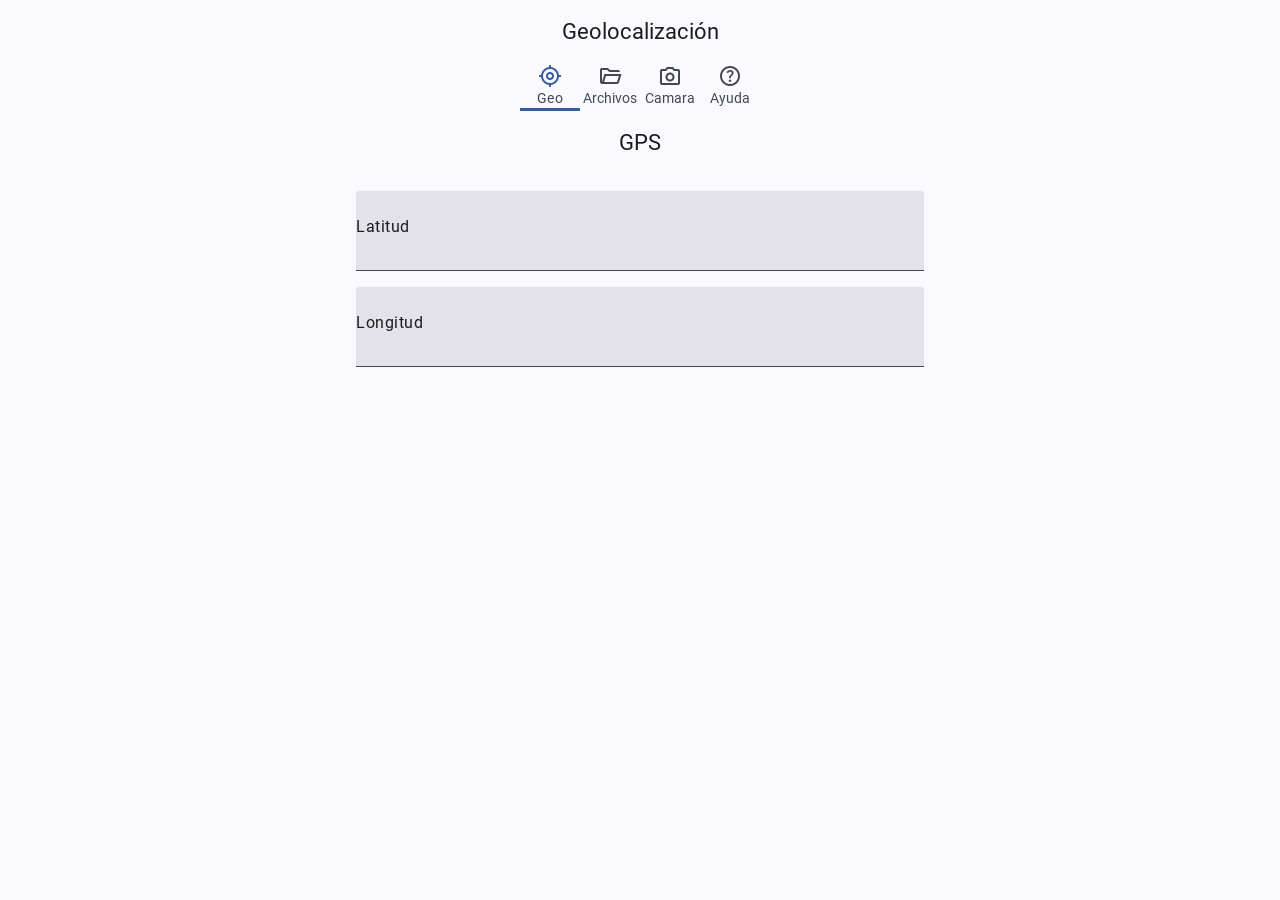
<file: index.html>
<!DOCTYPE html>
<html lang="es" class="light dark">

<head>
  <meta charset="UTF-8">
  <title>Geolocalización - PWA Geolocalización y archivos</title>
  <meta name="description" content="Geolocalización PWA">
  <meta name="viewport" content="width=device-width, initial-scale=1">
  <meta name="theme-color" content="#fffbfe">

<meta name="mobile-web-app-capable" content="yes">
<meta name="apple-mobile-web-app-capable" content="yes">
<meta name="apple-mobile-web-app-status-bar-style" content="default">
<meta name="apple-mobile-web-app-title" content="Geolocalización">
<link rel="apple-touch-icon" href="img/icon-192.png">

  <link rel="icon" sizes="32x32" href="favicon.ico">
  <link rel="manifest" href="site.webmanifest">

  <script type="module" src="js/lib/registraServiceWorker.js"></script>
  <script type="module" src="js/lib/manejaErrores.js"></script>
  <script src="ungap/custom-elements.js"></script>

  <script type="module" src="js/lib/custom/md-app-bar.js"></script>
  <script type="module" src="js/nav-tab-fixed.js"></script>

  <link rel="stylesheet" href="css/estilos.css">
  <link rel="stylesheet" href="css/transicion_pestanas.css">
  <link rel="stylesheet" href="css/md-tab.css">
  <link rel="stylesheet" href="css/material-symbols-outlined.css">
  <link rel="stylesheet" href="css/md-filled-text-field.css">
  <link rel="stylesheet" href="css/md-filled-button.css">
  <link rel="stylesheet" href="css/md-outline-button.css">

</head>

<body>

  <md-app-bar class="centered" adicional="tab">
    <h1>Geolocalización</h1>
  </md-app-bar>

  <nav-tab-fixed id="tab"></nav-tab-fixed>

  <section>

    <md-app-bar class="centered" adicional="tab">
      <h1>GPS</h1>
    </md-app-bar>

    <p>
      <label class="md-filled-text-field float">
        Latitud
        <output id="latitud"></output>
      </label>
    </p>

    <p>
      <label class="md-filled-text-field float">
        Longitud
        <output id="longitud"></output>
      </label>
    </p>

  </section>

  <script>
    navigator.geolocation.watchPosition(p => {
      latitud.value = p.coords.latitude
      longitud.value = p.coords.longitude
    });
  </script>

</body>
</html>
</file>
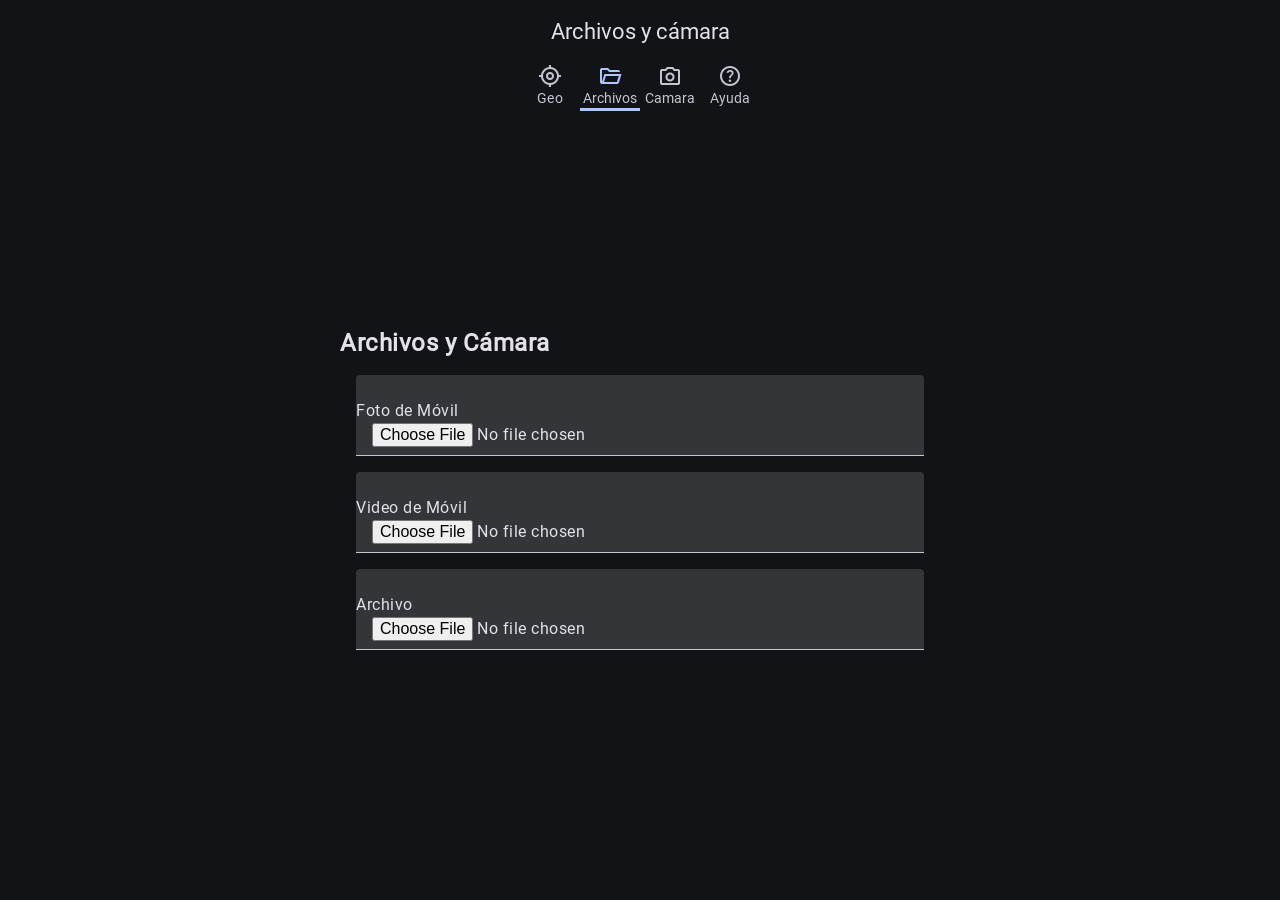
<file: archivos.html>
<!DOCTYPE html>
<html lang="es" class="light dark">

<head>
  <meta charset="UTF-8">
  <title>Archivos y cámara - PWA Geolocalización y archivos</title>
  <meta name="description" content="Archivos y cámara PWA">
  <meta name="viewport" content="width=device-width">
  <meta name="theme-color" content="#fffbfe">

<meta name="mobile-web-app-capable" content="yes">
<meta name="apple-mobile-web-app-capable" content="yes">
<meta name="apple-mobile-web-app-status-bar-style" content="default">
<meta name="apple-mobile-web-app-title" content="Geolocalización">
<link rel="apple-touch-icon" href="img/icon-192.png">

  <link rel="icon" sizes="32x32" href="favicon.ico">
  <link rel="manifest" href="site.webmanifest">

  <!--<script type="module" src="js/lib/registraServiceWorker.js"></script>-->
  <script type="module" src="js/lib/manejaErrores.js"></script>
  <script src="ungap/custom-elements.js"></script>

  <script type="module" src="js/lib/custom/md-app-bar.js"></script>
  <script type="module" src="js/nav-tab-fixed.js"></script>

  <link rel="stylesheet" href="css/estilos.css">
  <link rel="stylesheet" href="css/transicion_pestanas.css">
  <link rel="stylesheet" href="css/md-tab.css">
  <link rel="stylesheet" href="css/material-symbols-outlined.css">
  <link rel="stylesheet" href="css/md-filled-text-field.css">
  <link rel="stylesheet" href="css/md-filled-button.css">
  <link rel="stylesheet" href="css/md-outline-button.css">


  <link rel="stylesheet" href="css/theme/light.css">
<link rel="stylesheet" href="css/theme/dark.css">
</head>

<body>

  <form id="formulario" novalidate>

    <md-app-bar class="centered" adicional="tab">
      <h1>Archivos y cámara</h1>
    </md-app-bar>

    <nav-tab-fixed id="tab"></nav-tab-fixed>

    <section>
      <p>
<md-app-bar class="centered">
  <h1>Archivos y Cámara</h1>
</label> 
</p>    

<p>
   <label class="md-filled-text-field">
     Foto de Móvil
   <input type="file"
     accept="image/*"
     capture="camera">
    </label> 
  </p>

<p>
   <label class="md-filled-text-field">
   Video de Móvil
   <input type="file"
     accept="video/*"
     capture="">
  </label>
 </p>
<p>
   <label class="md-filled-text-field">
   Archivo
   <input type="file">
  </label>
 </p>

</body>
</html>
</file>
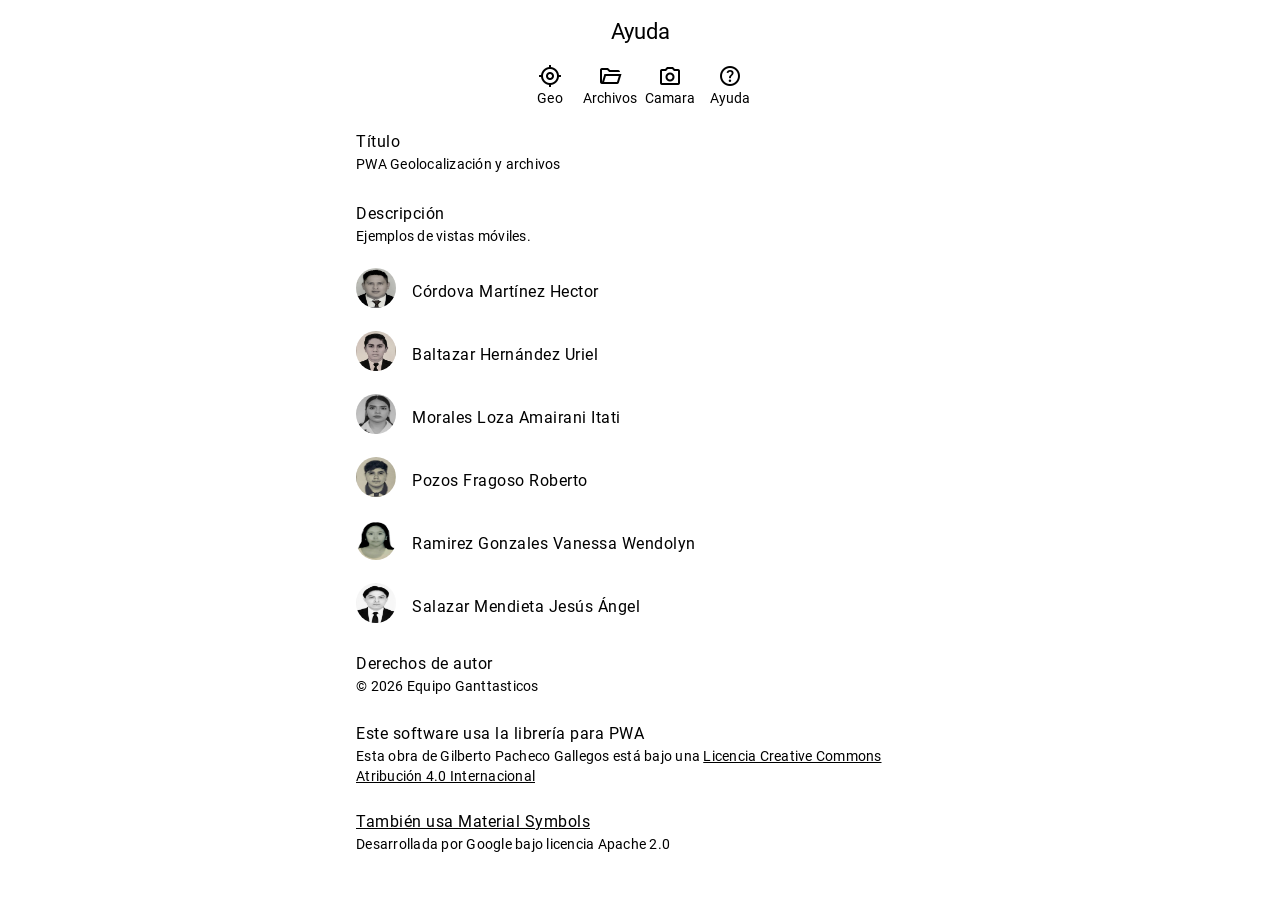
<file: ayuda.html>
<!DOCTYPE html>
<html lang="es" class="light dark">

<head>

 <meta charset="UTF-8">

 <title>Ayuda - PWA Geolocalización y archivos</title>

 <!-- <script type="module" src="js/lib/registraServiceWorker.js"></script> -->

 <meta name="viewport" content="width=device-width">
 <meta name="theme-color" content="#fffbfe">


<meta name="mobile-web-app-capable" content="yes">
<meta name="apple-mobile-web-app-capable" content="yes">
<meta name="apple-mobile-web-app-status-bar-style" content="default">
<meta name="apple-mobile-web-app-title" content="Geolocalización">
<link rel="apple-touch-icon" href="img/icon-192.png">

 <link rel="icon" sizes="32x32" href="favicon.ico">
 <link rel="manifest" href="site.webmanifest">
 <script src="ungap/custom-elements.js"></script>

 <script type="module" src="js/lib/custom/md-app-bar.js"></script>
 <script type="module" src="js/nav-tab-fixed.js"></script>

 <link rel="stylesheet" href="css/estilos.css">
 <link rel="stylesheet" href="css/transicion_pestanas.css">
 <link rel="stylesheet" href="css/md-headline.css">
 <link rel="stylesheet" href="css/md-tab.css">
 <link rel="stylesheet" href="css/material-symbols-outlined.css">
 <link rel="stylesheet" href="css/md-list.css">

</head>

<body>

<md-app-bar class="centered" adicional="tab"> 
  <h1>Ayuda</h1>
</md-app-bar>
 
 <nav-tab-fixed id="tab"></nav-tab-fixed>

 <section>

  <ul class="md-list">
   <li class="md-two-line">
    <span class="headline">
     Título
    </span>
    <span class="supporting">
     PWA Geolocalización y archivos
    </span>
   </li>
   <li class="md-two-line">
    <span class="headline">
     Descripción
    </span>
    <span class="supporting">
     Ejemplos de vistas móviles.
    </span>
   </li>

   <!-- AUTORES DEL EQUIPO -->
<li class="md-one-line avatar">
  <div class="avatar-box">
   <img alt="Hector" src="img/HECTOR.png">
  </div>
  <span class="headline">
   Córdova Martínez Hector
  </span>
 </li>

 <li class="md-one-line avatar">
  <div class="avatar-box">
   <img alt="Uriel" src="img/BALTA.png">
  </div>
  <span class="headline">
   Baltazar Hernández Uriel
  </span>
 </li>

 <li class="md-one-line avatar">
  <div class="avatar-box">
   <img alt="Amairani" src="img/ITATI.png">
  </div>
  <span class="headline">
   Morales Loza Amairani Itati
  </span>
 </li>

 <li class="md-one-line avatar">
  <div class="avatar-box">
   <img alt="Roberto" src="img/ROBER.png">
  </div>
  <span class="headline">
   Pozos Fragoso Roberto
  </span>
 </li>

 <li class="md-one-line avatar">
  <div class="avatar-box">
   <img alt="Vanessa" src="img/Vanne.png">
  </div>
  <span class="headline">
   Ramirez Gonzales Vanessa Wendolyn
  </span>
 </li>

 <li class="md-one-line avatar">
  <div class="avatar-box">
   <img alt="Jesús Ángel" src="img/MENDIETA.png">
  </div>
  <span class="headline">
   Salazar Mendieta Jesús Ángel
  </span>
 </li>

    <!-- COPYRIGHT -->
 <li class="md-two-line">
  <span class="headline">
   Derechos de autor
  </span>
  <span class="supporting">
   © 2026 Equipo Ganttasticos
  </span>
 </li>
   <li class="md-three-line">
    <span class="headline">
     Este software usa la librería para PWA
    </span>
    <span class="supporting">
     Esta obra de Gilberto Pacheco Gallegos está bajo una
     <a target="_blank" rel="license noreferrer"
       href="http://creativecommons.org/licenses/by/4.0/">
      Licencia Creative Commons Atribución 4.0 Internacional</a></span>
   </li>
   <li>
    <a class="md-three-line" target="_blank" rel=”noreferrer”
      href="https://fonts.google.com/icons">
     <span class="headline">
      También usa Material Symbols
     </span>
     <span class="supporting">
      Desarrollada por Google bajo licencia Apache 2.0
     </span>
    </a>
   </li>
  </ul>

 </section>

 <nav-drw></nav-drw>

 <script>
  const html = document.documentElement;

  function aplicarTema(tema) {
    html.classList.remove("light", "dark");
    html.classList.add(tema);
    localStorage.setItem("tema", tema);
  }

  function detectarTemaPorHora() {
    const hora = new Date().getHours();
    return (hora >= 6 && hora < 19) ? "light" : "dark";
  }

  function detectarTemaSistema() {
    return window.matchMedia("(prefers-color-scheme: dark)").matches
      ? "dark"
      : "light";
  }

  function iniciarTema() {
    const temaGuardado = localStorage.getItem("tema");

    if (temaGuardado) {
      aplicarTema(temaGuardado);
    } else {
      // Puedes elegir UNA de estas dos líneas:

      aplicarTema(detectarTemaPorHora());   // 🔵 Por hora
      // aplicarTema(detectarTemaSistema()); // 🟣 Por sistema
    }
  }

  function alternarTema() {
    const actual = html.classList.contains("dark") ? "dark" : "light";
    aplicarTema(actual === "dark" ? "light" : "dark");
  }

  // Inicializa al cargar
  iniciarTema();

  // Revisa cada minuto si usa modo automático por hora
  setInterval(() => {
    if (!localStorage.getItem("tema")) {
      aplicarTema(detectarTemaPorHora());
    }
  }, 60000);

  // Si quieres que reaccione al cambio del sistema:
  window.matchMedia("(prefers-color-scheme: dark)")
    .addEventListener("change", e => {
      if (!localStorage.getItem("tema")) {
        aplicarTema(e.matches ? "dark" : "light");
      }
    });

  // Opcional: puedes llamar alternarTema() desde un botón
  window.alternarTema = alternarTema;
</script>

</body>

</html>
</file>
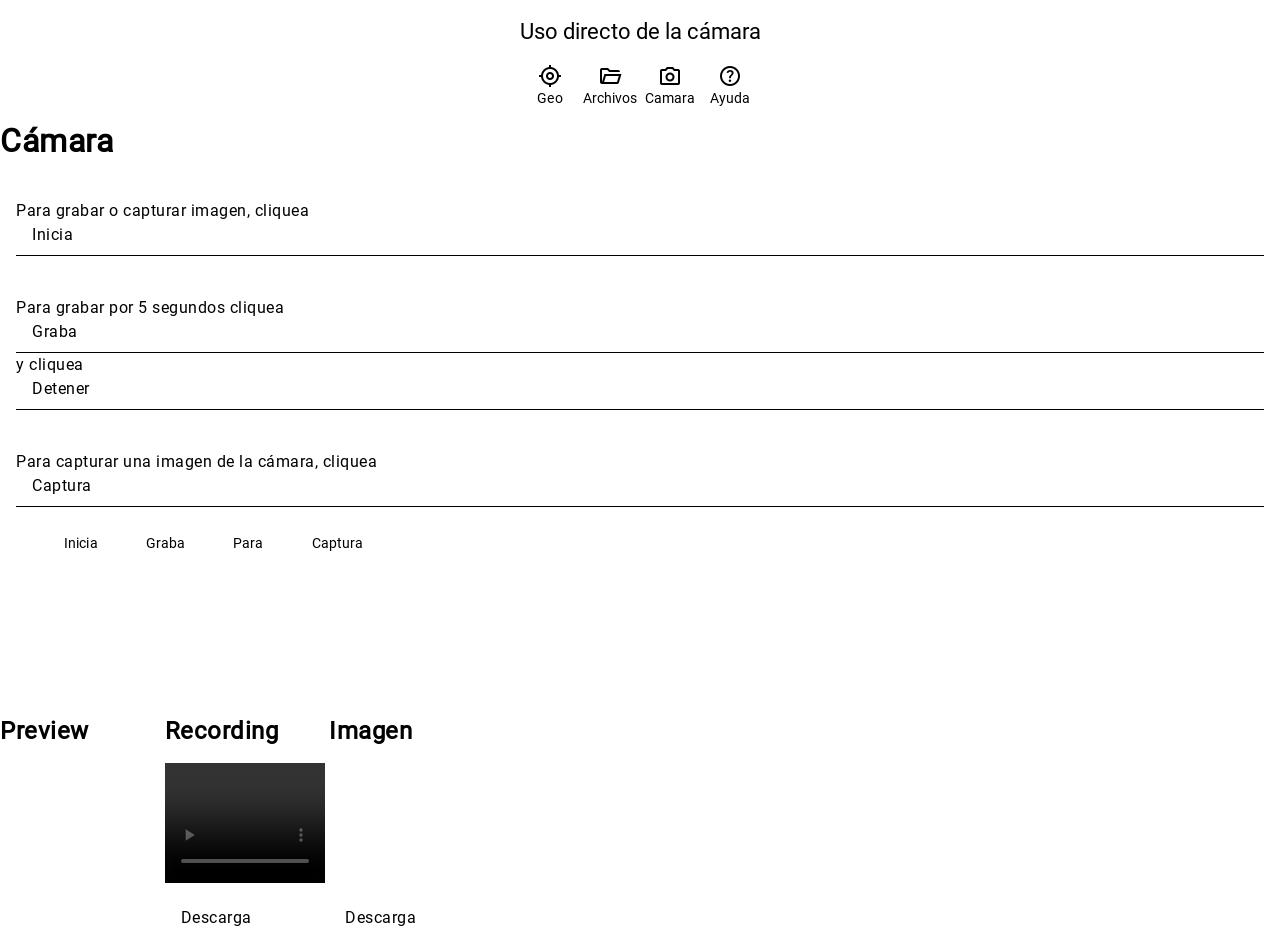
<file: camara.html>
<!DOCTYPE html>
<html lang="es" class="light dark">

<head>
  <meta charset="UTF-8">
  <title>Camara - PWA Geolocalización y archivos</title>
  <meta name="description" content="Ejemplo de PWA con Formulario">
  <meta name="viewport" content="width=device-width">
  <meta name="theme-color" content="#fffbfe">

  
<meta name="mobile-web-app-capable" content="yes">
<meta name="apple-mobile-web-app-capable" content="yes">
<meta name="apple-mobile-web-app-status-bar-style" content="default">
<meta name="apple-mobile-web-app-title" content="CAMARA">
<link rel="apple-touch-icon" href="img/icon-192.png">

  <link rel="icon" sizes="32x32" href="favicon.ico">
  <link rel="manifest" href="site.webmanifest">

   <!--<script type="module" src="js/lib/registraServiceWorker.js"></script>-->
  <script type="module" src="js/lib/manejaErrores.js"></script>
  <script src="ungap/custom-elements.js"></script>

  <script type="module" src="js/lib/custom/md-app-bar.js"></script>
  <script type="module" src="js/nav-tab-fixed.js"></script>

  <link rel="stylesheet" href="css/estilos.css">
  <link rel="stylesheet" href="css/transicion_pestanas.css">
  <link rel="stylesheet" href="css/md-tab.css">
  <link rel="stylesheet" href="css/material-symbols-outlined.css">
  <link rel="stylesheet" href="css/md-filled-text-field.css">
  <link rel="stylesheet" href="css/md-filled-button.css">
  <link rel="stylesheet" href="css/md-outline-button.css">

</head>

<body>

  <form id="formulario" novalidate>

    <md-app-bar class="centered" adicional="tab">
      <h1>Uso directo de la cámara</h1>
    </md-app-bar>

    <nav-tab-fixed id="tab"></nav-tab-fixed>

    <h1>Cámara</h1>
   <p>
    <label class="md-filled-text-field">
  Para grabar o capturar imagen,
  cliquea
  <strong>Inicia</strong></label>
 </p>

   <p>
    <label class="md-filled-text-field">
  Para grabar por 5 segundos
  cliquea
  <strong>Graba</strong>
  y cliquea
  <strong>Detener</strong>
</label>
 </p>

   <p>
    <label class="md-filled-text-field">
  Para capturar una imagen de la
  cámara, cliquea
  <strong>Captura</strong>
</label>
 </p>
 <menu style="display: flex;
   flex-wrap: wrap;
   list-style: none;">
  <li>
    <button type="button" id="botonSaludo" class="md-filled-button"
     onclick="inicia()">
    Inicia
   </button>
  </li>

  <li>
 <button type="button" id="botonSaludo" class="md-filled-button"
     onclick="graba()">
    Graba
   </button>
  </li>

  <li>
 <button type="button" id="botonSaludo" class="md-filled-button"
     onclick="para();">
    Para
   </button>
  </li>

  <li>
 <button type="button" id="botonSaludo" class="md-filled-button"
     onclick="captura()">
    Captura
   </button>
  </li>
 </menu>
 <section
   style="display: inline-block;
     vertical-align: top;">
  <h1>Preview</h1>
  <video id="preview" width="160"
    height="120" autoplay
    muted></video>
 </section>
 <section
   style="display: inline-block;
     vertical-align: top;">
  <h1>Recording</h1>
  <video id="recording" width="160"
    height="120" controls></video>
  <p>
   <a id="descarga">Descarga</a>
  </p>
  <div id="mensajes"></div>
 </section>
 <section
   style="display: inline-block;
     vertical-align: top;">
  <h1>Imagen</h1>
  <canvas id="canvas" width="160"
    height="120"></canvas>
  <p>
   <a id="descargaImagen">
    Descarga</a>
  </p>
 </section>
 <script>
  let stream = null
  let TIEMPO_DE_GRABACION = 5000
  var context =
   canvas.getContext('2d')
  async function inicia() {
   try {
    stream = await navigator
     .mediaDevices.getUserMedia({
      video: true,
      audio: true
     })
    preview.srcObject = stream
    descarga.href = stream
    preview.captureStream =
     preview.captureStream
     || preview.mozCaptureStream
    await new Promise(
     resolve =>
      preview.onplaying = resolve)
   } catch (e) {
    log(e.message)
   }
  }
  async function graba() {
   try {
    const recordedChunks =
     await grabaClip(stream,
      TIEMPO_DE_GRABACION)
    let recordedBlob = new Blob(
     recordedChunks,
     { type: "video/webm" })
    recording.src =
     URL.createObjectURL(
      recordedBlob)
    descarga.href = recording.src
    descarga.download =
     "RecordedVideo.webm"
    log("Exitosamente grabados "
     + recordedBlob.size
     + " bytes de "
     + recordedBlob.type
     + " media.")
   } catch (e) {
    log(e.message)
   }
  }
  function para() {
   detiene(preview.srcObject)
  }
  function captura() {
   context.drawImage(preview,
    0, 0, 160, 120)
   descargaImagen.href =
    canvas.toDataURL('image/jpeg')
   descargaImagen.download =
    "imagen.jpg"
  }
  function grabaClip(stream,
   milisegundos) {
let recorder = new MediaRecorder(stream, { mimeType: "video/webm;codecs=vp8,opus" })
   let data = []
   recorder.ondataavailable =
    event => data.push(event.data)
   recorder.start()
   log(recorder.state
    + " durante "
    + (milisegundos / 1000)
    + " segundos…")
   let detenido = new Promise(
    (resolve, reject) => {
     recorder.onstop = resolve
     recorder.onerror =
      event => reject(event.name)
    })
   let grabado =
    espera(milisegundos)
     .then(() => recorder.state
      === "recording"
      && recorder.stop()
     )
   return Promise.all([
    detenido,
    grabado
   ])
    .then(() => data)
  }
  function detiene(stream) {
   stream.getTracks().forEach(
    track => track.stop())
  }
  function log(msg) {
   mensajes.innerHTML +=
    msg + "<br>"
  }
  function espera(milisegundos) {
   return new Promise(
    resolve => setTimeout(
     resolve, milisegundos))
  }
 </script>

<script>
  const html = document.documentElement;

  function aplicarTema(tema) {
    html.classList.remove("light", "dark");
    html.classList.add(tema);
    localStorage.setItem("tema", tema);
  }

  function detectarTemaPorHora() {
    const hora = new Date().getHours();
    return (hora >= 6 && hora < 19) ? "light" : "dark";
  }

  function detectarTemaSistema() {
    return window.matchMedia("(prefers-color-scheme: dark)").matches
      ? "dark"
      : "light";
  }

  function iniciarTema() {
    const temaGuardado = localStorage.getItem("tema");

    if (temaGuardado) {
      aplicarTema(temaGuardado);
    } else {
      // Puedes elegir UNA de estas dos líneas:

      aplicarTema(detectarTemaPorHora());   // 🔵 Por hora
      // aplicarTema(detectarTemaSistema()); // 🟣 Por sistema
    }
  }

  function alternarTema() {
    const actual = html.classList.contains("dark") ? "dark" : "light";
    aplicarTema(actual === "dark" ? "light" : "dark");
  }

  // Inicializa al cargar
  iniciarTema();

  // Revisa cada minuto si usa modo automático por hora
  setInterval(() => {
    if (!localStorage.getItem("tema")) {
      aplicarTema(detectarTemaPorHora());
    }
  }, 60000);

  // Si quieres que reaccione al cambio del sistema:
  window.matchMedia("(prefers-color-scheme: dark)")
    .addEventListener("change", e => {
      if (!localStorage.getItem("tema")) {
        aplicarTema(e.matches ? "dark" : "light");
      }
    });

  // Opcional: puedes llamar alternarTema() desde un botón
  window.alternarTema = alternarTema;
</script>

</body>
</html>
</file>
<file: css/estilos.css>
/* Definiciones para Material Design 3  */
@import url(baseline.css);
/* Fonts utilizados */
@import url(roboto.css);

html {
 /* Indica los temas del sistema operativo que son soportados. */
 color-scheme: light dark;
 --tabWidth: 3.75rem;
 --anchoNav: 22.5rem;
}

body>section,
form>section {
 max-width: 600px;
 margin-left: auto;
 margin-right: auto;
}

/* Quita un borde rojo que coloca Firefox. */
:-moz-ui-invalid {
 box-shadow: none;
}

body{
 margin: 0;
 font-family: var(--md-sys-typescale-body-large-font);
 font-weight: var(--md-sys-typescale-body-large-weight);
 font-size: var(--md-sys-typescale-body-large-size);
 font-style: var(--md-sys-typescale-body-large-font-style);
 letter-spacing: var(--md-sys-typescale-body-large-tracking);
 line-height: var(--md-sys-typescale-body-large-line-height);
 text-transform: var(--md-sys-typescale-body-large-text-transform);
 text-decoration: var(--md-sys-typescale-body-large-text-decoration);
 color: var(--md-sys-color-on-background);
 background-color: var(--md-sys-color-background);
 opacity: 0;
 animation-name: fouc;
 animation-fill-mode: forwards;
 animation-duration: 1.5s;
}

@keyframes fouc {
 to {
  opacity: 1;
 }
}

html {
 --Font: -apple-system, BlinkMacSystemFont, roboto, sans-serif;
 --colIntIos: white;
 --colIntIosOnBk: #2acc2a;
 --colIntIosOnBkFc: #1bbb1b;
 --colIntIosOffBk: #dbdbdb;
 --colIntIosOffBkFc: #BDBDBD;
 /* Plain typeface */
 --md-ref-typeface-plain: var(--Font);
 /* Brand typeface */
 --md-ref-typeface-brand: var(--Font);
 --md-sys-typescale-label-large-weight-prominent:
  var(--md-ref-typeface-weight-bold);
 --md-box_shadow_level4:
  0 var(--md-sys-elevation-level4) var(--md-sys-elevation-level4) var(--md-sys-color-shadow);
 --md-box_shadow_level3:
  0 var(--md-sys-elevation-level3) var(--md-sys-elevation-level3) var(--md-sys-color-shadow);
 --md-box_shadow_level2:
  0 var(--md-sys-elevation-level2) var(--md-sys-elevation-level2) var(--md-sys-color-shadow);
 --md-box_shadow_level1:
  0 var(--md-sys-elevation-level1) var(--md-sys-elevation-level1) var(--md-sys-color-shadow);
 --md-box_shadow_level0: none;
 --iconSize: 1.5rem;
 --avatarSize: 2.5rem;
 --imageSize: 3.5rem;
 --videoWidth: 7.125rem;
 --videoHeight: 4rem;
 --scroll-headline-duracion: 2s;
 --md-sys-state-focus-indicator-outer-offset: 0.125rem;
 --md-sys-state-focus-indicator-thickness: 0.1875rem;
 /* Pressed state layer opacity */
 --state-pressed-transparency-percentage: 84%;
 /* Focus state layer opacity */
 --state-focus-transparency-percentage: 88%;
 /* Hover state layer opacity */
 --state-hover-transparency-percentage: 92%;
}

p {
 margin: 1rem;
}

a {
 color: var(--md-sys-color-on-background);
}

@media (prefers-color-scheme: light) {
 html {
  --md-riple-color: #00000020;
 }
}

@media (prefers-color-scheme: dark) {
 html {
  --md-riple-color: #ffffff40;
 }
}

@keyframes md-ripple {

 from {
  background-size: 100%;
 }

 to {
  background-size: 15000%;
 }

}

@keyframes salePorLaIzquierda {
 to {
  translate: -100vw 0;
 }
}

@keyframes entraPorLaDerecha {
 from {
  translate: 100vw 0;
 }
}

@keyframes aparece {
 from {
  opacity: 0;
 }
}

@keyframes desvanece {
 to {
  opacity: 0;
 }


}

form > section{
 padding-top: calc(64px + 56px);
}

md-app-bar{
 position: sticky;
 top: 0;
 z-index: 1000;
}

nav-tab-fixed{
 position: sticky;
 top: 64px;
 z-index: 999;
}
</file>
<file: css/transicion_pestanas.css>
@view-transition {
 navigation: auto;
}

#headline {
 view-transition-name: encabezado;
}

main {
 view-transition-name: contenido;
}

::view-transition-group(encabezado) {
 animation-duration: var(--md-sys-motion-duration-1000);
}

::view-transition-group(contenido) {
 animation-duration: var(--md-sys-motion-duration-1000);
}

html::view-transition-old(encabezado) {
 animation-name: salePorLaIzquierda;
}

html::view-transition-new(encabezado) {
 animation-name: entraPorLaDerecha;
}

html::view-transition-old(contenido) {
 animation-name: salePorLaIzquierda;
}

html::view-transition-new(contenido) {
 animation-duration: var(--md-sys-motion-duration-700);
 animation-name: entraPorLaDerecha;
}
</file>
<file: css/md-tab.css>
.md-tab {
 display: flex;
 background-color: transparent;
 align-items: stretch;
 flex-wrap: nowrap;
 overflow-x: auto;
 position: sticky;
 z-index: 1;
}

.md-tab.fixed {
 justify-content: center;
}

.md-tab.scrollable {
 padding-left: 2rem;
 gap: 1rem;
}

.md-tab.scroll {
 background-color: var(--md-sys-color-surface-container-low);
}

.md-tab a {
 position: relative;
 display: flex;
 flex-direction: column;
 justify-content: start;
 align-items: center;
 color: var(--md-sys-color-on-surface-variant);
 font-family: var(--md-sys-typescale-title-small-font);
 font-weight: var(--md-sys-typescale-title-small-weight);
 font-size: var(--md-sys-typescale-title-small-size);
 font-style: var(--md-sys-typescale-title-small-font-style);
 letter-spacing: var(--md-sys-typescale-title-small-tracking);
 line-height: var(--md-sys-typescale-title-small-line-height);
 text-transform: var(--md-sys-typescale-title-small-text-transform);
 text-decoration: var(--md-sys-typescale-title-small-text-decoration);
 text-align: center;
 box-sizing: border-box;
 border-bottom: 0.1875rem solid var(--md-sys-color-surface);
}

.md-tab.fixed a {
 flex: 0 0 var(--tabWidth);
}

.md-tab.scrollable a {
 flex: 0 0 auto;
}

.md-tab a.active {
 border-bottom-color: var(--md-sys-color-primary);
}

/* state layer */
.md-tab a::after {
 content: "";
 position: absolute;
 z-index: -1;
 top: 0;
 right: 0;
 left: 0;
 bottom: 0;
 background-color: transparent;
}

.md-tab span {
 font-size: var(--iconSize);
 height: var(--iconSize);
 width: var(--iconSize);
 color: var(--md-sys-color-on-surface-variant);
}

.md-tab .active span {
 color: var(--md-sys-color-primary);
}

.md-tab a:hover {
 color: var(--md-sys-color-on-surface);
}

/* state layer */
.md-tab a:hover::after {
 background-color: var(--md-sys-color-on-surface);
 opacity: var(--md-sys-state-hover-state-layer-opacity);
}

.md-tab a.active:hover {
 color: var(--md-sys-color-primary);
}

/* state layer */
.md-tab a.active:hover::after {
 background-color: var(--md-sys-color-primary);
 opacity: var(--md-sys-state-hover-state-layer-opacity);
}

.md-tab a:hover span {
 color: var(--md-sys-color-on-surface);
}

.md-tab a.active:hover span {
 color: var(--md-sys-color-primary);
}

.md-tab a:focus {
 outline: none;
}

/* state layer */
.md-tab a:focus::after {
 background-color: var(--md-sys-color-on-surface);
 opacity: var(--md-sys-state-focus-state-layer-opacity);
}

/* state layer */
.md-tab a.active:focus::after {
 background-color: var(--md-sys-color-primary);
 opacity: var(--md-sys-state-hover-state-layer-opacity);
}

.md-tab a:active {
 background-position: center;
 background-image:
   radial-gradient(circle, var(--md-riple-color) 1%, transparent 1%);
 background-size: 100%;
 animation-name: md-ripple;
 animation-duration: var(--md-sys-motion-duration-500);
}

/* state layer */
.md-tab a:active::after {
 background-color: var(--md-sys-color-on-surface);
 opacity: var(--md-sys-state-pressed-state-layer-opacity);
}

/* state layer */
.md-tab a.active:active::after {
 background-color: var(--md-sys-color-primary);
 opacity: var(--md-sys-state-pressed-state-layer-opacity);
}
</file>
<file: css/material-symbols-outlined.css>
@font-face {
 font-family: 'Material Symbols Outlined';
 font-style: normal;
 src:
  url(../fonts/MaterialSymbolsOutlined[FILL\,GRAD\,opsz\,wght].woff2) format('woff2'),
  url(../fonts/MaterialSymbolsOutlined[FILL\,GRAD\,opsz\,wght].ttf) format('truetype');
}

.material-symbols-outlined {
 font-family: 'Material Symbols Outlined';
 font-weight: normal;
 font-style: normal;
 font-size: 1.5rem;
 width: 1.5rem;
 height: 1.5rem;
 /* Preferred icon size */
 display: inline-block;
 line-height: 1;
 text-transform: none;
 letter-spacing: normal;
 word-wrap: normal;
 white-space: nowrap;
 direction: ltr;
}
</file>
<file: css/md-filled-text-field.css>
.md-filled-text-field {
 position: relative;
 overflow: hidden;
 display: flex;
 flex-direction: column;
 align-items: stretch;
 padding-top: calc(0.5rem + var(--md-sys-typescale-body-small-line-height));
 border-top-left-radius: var(--md-sys-shape-corner-extra-small-top-top-left);
 border-top-right-radius: var(--md-sys-shape-corner-extra-small-top-top-right);
 overflow: hidden;
}

/* container */
.md-filled-text-field::before {
 content: "";
 position: absolute;
 z-index: -2;
 top: 0;
 right: 0;
 left: 0;
 bottom: 0;
 background-color: var(--md-sys-color-surface-container-highest);
}

/* state layer */
.md-filled-text-field::after {
 content: "";
 position: absolute;
 z-index: -1;
 top: 0;
 right: 0;
 left: 0;
 bottom: 0;
 background-color: transparent;
}

.md-filled-text-field span,
.md-filled-text-field label {
 position: absolute;
 top: 0.5rem;
 left: 1rem;
 right: 1rem;
 display: block;
 transform: translateY(1rem);
 transition-property: transform;
 transition-duration: var(--md-sys-motion-duration-300);
 white-space: nowrap;
 text-overflow: ellipsis;
 overflow: hidden;
 color: var(--md-sys-color-on-surface-variant);
 font-family: var(--md-sys-typescale-body-large-font);
 font-weight: var(--md-sys-typescale-body-large-weight);
 font-size: var(--md-sys-typescale-body-large-size);
 font-style: var(--md-sys-typescale-body-large-font-style);
 letter-spacing: var(--md-sys-typescale-body-large-tracking);
 line-height: var(--md-sys-typescale-body-large-line-height);
 text-transform: var(--md-sys-typescale-body-large-text-transform);
 text-decoration: var(--md-sys-typescale-body-large-text-decoration);
}

.md-filled-text-field :not(:placeholder-shown)+span,
.md-filled-text-field :not(:placeholder-shown)+label,
.md-filled-text-field .populated+span,
.md-filled-text-field .populated+label,
.md-filled-text-field:focus-within span,
.md-filled-text-field:focus-within label,
.md-filled-text-field.float span,
.md-filled-text-field.float label {
 transform: translateY(0);
 font-family: var(--md-sys-typescale-body-small-font);
 font-weight: var(--md-sys-typescale-body-small-weight);
 font-size: var(--md-sys-typescale-body-small-size);
 font-style: var(--md-sys-typescale-body-small-font-style);
 letter-spacing: var(--md-sys-typescale-body-small-tracking);
 line-height: var(--md-sys-typescale-body-small-line-height);
 text-transform: var(--md-sys-typescale-body-small-text-transform);
 text-decoration: var(--md-sys-typescale-body-small-text-decoration);
}

.md-filled-text-field :not(label, span, small) {
 position: relative;
 caret-color: var(--md-sys-color-primary);
 min-height: 2rem;
 box-sizing: border-box;
 padding-left: 1rem;
 padding-bottom: 0.5rem;
 padding-right: 1rem;
 border: none;
 resize: none;
 color: var(--md-sys-color-on-surface);
 font-family: var(--md-sys-typescale-body-large-font);
 font-weight: var(--md-sys-typescale-body-large-weight);
 font-size: var(--md-sys-typescale-body-large-size);
 font-style: var(--md-sys-typescale-body-large-font-style);
 letter-spacing: var(--md-sys-typescale-body-large-tracking);
 line-height: var(--md-sys-typescale-body-large-line-height);
 text-transform: var(--md-sys-typescale-body-large-text-transform);
 text-decoration: var(--md-sys-typescale-body-large-text-decoration);
 background-color: transparent;
 outline: none;
 border-bottom-width: 0.0625rem;
 border-bottom-style: solid;
 border-bottom-color: var(--md-sys-color-on-surface-variant);
}

.md-filled-text-field ::placeholder {
 color: transparent;
}

.md-filled-text-field small {
 display: block;
 color: var(--md-sys-color-on-surface-variant);
 background-color: var(--md-sys-color-background);
 font-family: var(--md-sys-typescale-body-small-font);
 font-weight: var(--md-sys-typescale-body-small-weight);
 font-size: var(--md-sys-typescale-body-small-size);
 font-style: var(--md-sys-typescale-body-small-font-style);
 letter-spacing: var(--md-sys-typescale-body-small-tracking);
 line-height: var(--md-sys-typescale-body-small-line-height);
 text-transform: var(--md-sys-typescale-body-small-text-transform);
 text-decoration: var(--md-sys-typescale-body-small-text-decoration);
 padding: 0.25rem 1rem 0 1rem;
 white-space: nowrap;
 text-overflow: ellipsis;
 overflow: hidden;
}

.md-filled-text-field:hover span,
.md-filled-text-field:hover label {
 color: var(--md-sys-color-on-surface-variant);
}

.md-filled-text-field:hover :not(label, span, small) {
 padding-bottom: 0.5rem;
 border-bottom-width: 0.0625rem;
 border-bottom-color: var(--md-sys-color-on-surface);
}

.md-filled-text-field:hover::after {
 background-color: var(--md-sys-color-on-surface);
 opacity: var(--md-sys-state-hover-state-layer-opacity);
}

.md-filled-text-field:hover small {
 color: var(--md-sys-color-on-surface-variant);
}

.md-filled-text-field:focus-within span,
.md-filled-text-field:focus-within label {
 color: var(--md-sys-color-primary);
}

.md-filled-text-field :focus {
 color: var(--md-sys-color-on-surface);
 outline: none;
 padding-bottom: 0.4375rem;
 border-bottom-width: 0.125rem;
 border-bottom-color: var(--md-sys-color-primary);
}

.md-filled-text-field:hover :focus {
 padding-bottom: 0.4375rem;
 border-bottom-width: 0.125rem;
}

.md-filled-text-field:focus-within small {
 color: var(--md-sys-color-on-surface-variant);
}

.md-filled-text-field :invalid {
 color: var(--md-sys-color-on-surface);
 border-bottom-color: var(--md-sys-color-error);
}

.md-filled-text-field :invalid+span,
.md-filled-text-field :invalid+label {
 color: var(--md-sys-color-error);
}

.md-filled-text-field :invalid~small,
.md-filled-text-field:hover :invalid~small,
.md-filled-text-field:focus-within .input-text:invalid~small {
 color: var(--md-sys-color-error);
}

.md-filled-text-field :invalid:focus {
 caret-color: var(--md-sys-color-error);
 border-bottom-color: var(--md-sys-color-error);
}

.md-filled-text-field:hover :invalid {
 color: var(--md-sys-color-on-surface);
 border-bottom-color: var(--md-sys-color-error);
}
</file>
<file: css/md-filled-button.css>
/* container */
.md-filled-button::before {
 content: "";
 position: absolute;
 z-index: -2;
 top: 0;
 right: 0;
 left: 0;
 bottom: 0;
 background-color: var(--md-sys-color-primary);
}

/* state layer */
.md-filled-button::after {
 content: "";
 position: absolute;
 z-index: -1;
 top: 0;
 right: 0;
 left: 0;
 bottom: 0;
 background-color: transparent;
}

/* label, shape */
.md-filled-button {
 position: relative;
 box-sizing: border-box;
 border-radius: 1.25rem;
 height: 2.5rem;
 line-height: 2.5rem;
 padding: 0 1.5rem;
 border: none;
 background-color: transparent;
 box-shadow: var(--md-box_shadow_level0);
 font-family: var(--md-sys-typescale-label-large-font);
 font-weight: var(--md-sys-typescale-label-large-weight);
 font-size: var(--md-sys-typescale-label-large-size);
 font-style: var(--md-sys-typescale-label-large-font-style);
 letter-spacing: var(--md-sys-typescale-label-large-tracking);
 text-transform: var(--md-sys-typescale-label-large-text-transform);
 text-decoration: var(--md-sys-typescale-label-large-text-decoration);
 color: var(--md-sys-color-on-primary);
 white-space: nowrap;
 text-overflow: ellipsis;
 overflow: hidden;
}

/* label, shape */
.md-filled-button:hover {
 color: var(--md-sys-color-on-primary);
 box-shadow: var(--md-box_shadow_level1);
}

/* state layer */
.md-filled-button:hover::after {
 background-color: var(--md-sys-color-on-primary);
 opacity: var(--md-sys-state-hover-state-layer-opacity);
}

/* label, shape */
.md-filled-button:focus {
 outline: none;
 color: var(--md-sys-color-on-primary);
 box-shadow: var(--md-box_shadow_level0) !important;
}

/* state layer */
.md-filled-button:focus::after {
 background-color: var(--md-sys-color-on-primary);
 opacity: var(--md-sys-state-focus-state-layer-opacity);
}

/* label, shape */
.md-filled-button:active {
 color: var(--md-sys-color-on-primary);
 background-position: center;
 background-image:
  radial-gradient(circle, var(--md-sys-color-on-primary-container) 1%, transparent 1%);
 background-size: 100%;
 animation-name: md-ripple;
 animation-duration: var(--md-sys-motion-duration-500);
 box-shadow: var(--md-box_shadow_level0) !important;
}

/* state layer */
.md-filled-button:active::after {
 background-color: var(--md-sys-color-on-primary);
 opacity: var(--md-sys-state-pressed-state-layer-opacity);
}

/* label, shape */
.md-filled-button:disabled {
 background-color: transparent !important;
 color: var(--md-sys-color-on-surface) !important;
 opacity: 0.38 !important;
 box-shadow: var(--md-box_shadow_level0) !important;
}

/* container */
.md-filled-button:disabled::before {
 background-color: var(--md-sys-color-on-surface) !important;
 opacity: 0.12 !important;
}

/* state layer */
.md-filled-button:disabled::after {
 background-color: transparent !important;
 opacity: 1 !important;
}
</file>
<file: css/md-outline-button.css>
.md-outline-button {
 position: relative;
 box-sizing: border-box;
 border-radius: 1.25rem;
 height: 2.5rem;
 padding: 0 1.5rem;
 border: 0.0625rem solid var(--md-sys-color-outline);
 background-color: transparent;
 box-shadow: var(--md-box_shadow_level0);
 font-family: var(--md-sys-typescale-label-large-font);
 font-weight: var(--md-sys-typescale-label-large-weight);
 font-size: var(--md-sys-typescale-label-large-size);
 font-style: var(--md-sys-typescale-label-large-font-style);
 letter-spacing: var(--md-sys-typescale-label-large-tracking);
 text-transform: var(--md-sys-typescale-label-large-text-transform);
 text-decoration: var(--md-sys-typescale-label-large-text-decoration);
 color: var(--md-sys-color-primary);
 white-space: nowrap;
 text-overflow: ellipsis;
 overflow: hidden;
}

/* state layer */
.md-outline-button::after {
 content: "";
 position: absolute;
 z-index: -1;
 top: 0;
 right: 0;
 left: 0;
 bottom: 0;
 background-color: transparent;
}

.md-outline-button:hover {
 color: var(--md-sys-color-primary);
 border-color: var(--md-sys-color-outline);
}

/* state layer */
.md-outline-button:hover::after {
 background-color: var(--md-sys-color-primary);
 opacity: var(--md-sys-state-hover-state-layer-opacity);
}

.md-outline-button:focus {
 outline: none;
 color: var(--md-sys-color-primary);
 border-color: var(--md-sys-color-outline);
}

/* state layer */
.md-outline-button:focus::after {
 background-color: var(--md-sys-color-primary);
 opacity: var(--md-sys-state-focus-state-layer-opacity);
}

.md-outline-button:active {
 color: var(--md-sys-color-primary);
 border-color: var(--md-sys-color-outline);
 background-position: center;
 background-image:
  radial-gradient(circle, var(--md-riple-color) 1%, transparent 1%);
 background-size: 100%;
 animation-name: md-ripple;
 animation-duration: var(--md-sys-motion-duration-500);
 box-shadow: var(--md-box_shadow_level0) !important;
}

/* state layer */
.md-outline-button:active::after {
 background-color: var(--md-sys-color-primary);
 opacity: var(--md-sys-state-pressed-state-layer-opacity);
}

.md-outline-button:disabled {
 background-color: transparent !important;
 border-color: var(--md-sys-color-on-surface) !important;
 color: var(--md-sys-color-on-surface) !important;
 opacity: 0.38 !important;
}

/* container */
.md-outline-button:disabled::after {
 background-color: transparent !important;
 opacity: 1 !important;
}
</file>
<file: css/theme/light.css>
:root.light {
  --md-sys-color-primary: rgb(54 94 157);
  --md-sys-color-surface-tint: rgb(54 94 157);
  --md-sys-color-on-primary: rgb(255 255 255);
  --md-sys-color-primary-container: rgb(118 156 223);
  --md-sys-color-on-primary-container: rgb(0 50 106);
  --md-sys-color-secondary: rgb(81 95 121);
  --md-sys-color-on-secondary: rgb(255 255 255);
  --md-sys-color-secondary-container: rgb(210 224 255);
  --md-sys-color-on-secondary-container: rgb(85 99 125);
  --md-sys-color-tertiary: rgb(129 74 135);
  --md-sys-color-on-tertiary: rgb(255 255 255);
  --md-sys-color-tertiary-container: rgb(196 134 200);
  --md-sys-color-on-tertiary-container: rgb(81 29 88);
  --md-sys-color-error: rgb(186 26 26);
  --md-sys-color-on-error: rgb(255 255 255);
  --md-sys-color-error-container: rgb(255 218 214);
  --md-sys-color-on-error-container: rgb(147 0 10);
  --md-sys-color-background: rgb(249 249 255);
  --md-sys-color-on-background: rgb(26 28 32);
  --md-sys-color-surface: rgb(249 249 255);
  --md-sys-color-on-surface: rgb(26 28 32);
  --md-sys-color-surface-variant: rgb(223 226 238);
  --md-sys-color-on-surface-variant: rgb(67 71 80);
  --md-sys-color-outline: rgb(115 119 129);
  --md-sys-color-outline-variant: rgb(195 198 210);
  --md-sys-color-shadow: rgb(0 0 0);
  --md-sys-color-scrim: rgb(0 0 0);
  --md-sys-color-inverse-surface: rgb(47 48 53);
  --md-sys-color-inverse-on-surface: rgb(241 240 246);
  --md-sys-color-inverse-primary: rgb(170 199 255);
  --md-sys-color-primary-fixed: rgb(214 227 255);
  --md-sys-color-on-primary-fixed: rgb(0 27 62);
  --md-sys-color-primary-fixed-dim: rgb(170 199 255);
  --md-sys-color-on-primary-fixed-variant: rgb(25 70 131);
  --md-sys-color-secondary-fixed: rgb(214 227 255);
  --md-sys-color-on-secondary-fixed: rgb(13 28 50);
  --md-sys-color-secondary-fixed-dim: rgb(185 199 229);
  --md-sys-color-on-secondary-fixed-variant: rgb(58 71 96);
  --md-sys-color-tertiary-fixed: rgb(255 214 254);
  --md-sys-color-on-tertiary-fixed: rgb(53 1 62);
  --md-sys-color-tertiary-fixed-dim: rgb(242 176 245);
  --md-sys-color-on-tertiary-fixed-variant: rgb(103 50 109);
  --md-sys-color-surface-dim: rgb(218 217 223);
  --md-sys-color-surface-bright: rgb(249 249 255);
  --md-sys-color-surface-container-lowest: rgb(255 255 255);
  --md-sys-color-surface-container-low: rgb(243 243 249);
  --md-sys-color-surface-container: rgb(238 237 243);
  --md-sys-color-surface-container-high: rgb(232 231 237);
  --md-sys-color-surface-container-highest: rgb(226 226 232);
}
</file>
<file: css/theme/dark.css>
:root.dark {
  --md-sys-color-primary: rgb(170 199 255);
  --md-sys-color-surface-tint: rgb(170 199 255);
  --md-sys-color-on-primary: rgb(0 47 100);
  --md-sys-color-primary-container: rgb(118 156 223);
  --md-sys-color-on-primary-container: rgb(0 50 106);
  --md-sys-color-secondary: rgb(185 199 229);
  --md-sys-color-on-secondary: rgb(35 49 72);
  --md-sys-color-secondary-container: rgb(60 73 98);
  --md-sys-color-on-secondary-container: rgb(171 185 214);
  --md-sys-color-tertiary: rgb(242 176 245);
  --md-sys-color-on-tertiary: rgb(77 26 85);
  --md-sys-color-tertiary-container: rgb(196 134 200);
  --md-sys-color-on-tertiary-container: rgb(81 29 88);
  --md-sys-color-error: rgb(255 180 171);
  --md-sys-color-on-error: rgb(105 0 5);
  --md-sys-color-error-container: rgb(147 0 10);
  --md-sys-color-on-error-container: rgb(255 218 214);
  --md-sys-color-background: rgb(18 19 23);
  --md-sys-color-on-background: rgb(226 226 232);
  --md-sys-color-surface: rgb(18 19 23);
  --md-sys-color-on-surface: rgb(226 226 232);
  --md-sys-color-surface-variant: rgb(67 71 80);
  --md-sys-color-on-surface-variant: rgb(195 198 210);
  --md-sys-color-outline: rgb(141 144 155);
  --md-sys-color-outline-variant: rgb(67 71 80);
  --md-sys-color-shadow: rgb(0 0 0);
  --md-sys-color-scrim: rgb(0 0 0);
  --md-sys-color-inverse-surface: rgb(226 226 232);
  --md-sys-color-inverse-on-surface: rgb(47 48 53);
  --md-sys-color-inverse-primary: rgb(54 94 157);
  --md-sys-color-primary-fixed: rgb(214 227 255);
  --md-sys-color-on-primary-fixed: rgb(0 27 62);
  --md-sys-color-primary-fixed-dim: rgb(170 199 255);
  --md-sys-color-on-primary-fixed-variant: rgb(25 70 131);
  --md-sys-color-secondary-fixed: rgb(214 227 255);
  --md-sys-color-on-secondary-fixed: rgb(13 28 50);
  --md-sys-color-secondary-fixed-dim: rgb(185 199 229);
  --md-sys-color-on-secondary-fixed-variant: rgb(58 71 96);
  --md-sys-color-tertiary-fixed: rgb(255 214 254);
  --md-sys-color-on-tertiary-fixed: rgb(53 1 62);
  --md-sys-color-tertiary-fixed-dim: rgb(242 176 245);
  --md-sys-color-on-tertiary-fixed-variant: rgb(103 50 109);
  --md-sys-color-surface-dim: rgb(18 19 23);
  --md-sys-color-surface-bright: rgb(56 57 62);
  --md-sys-color-surface-container-lowest: rgb(12 14 18);
  --md-sys-color-surface-container-low: rgb(26 28 32);
  --md-sys-color-surface-container: rgb(30 32 36);
  --md-sys-color-surface-container-high: rgb(40 42 46);
  --md-sys-color-surface-container-highest: rgb(51 53 57);
}
</file>
<file: css/md-headline.css>
.md-headline {
 box-sizing: border-box;
 margin: 0;
 color: var(--md-sys-color-on-surface);
 background-color: var(--md-sys-color-surface);
 transition-property: color;
 transition-duration: var(--md-sys-motion-duration-1000);
 transition-timing-function: ease-in;
}

.md-headline.scroll-adicional {
 color: var(--md-sys-color-surface-container-low);
 background-color: var(--md-sys-color-surface-container-low);
}

.md-headline.scroll {
 color: var(--md-sys-color-surface);
}

.md-headline.headline-small {
 padding: 0 1rem 1.5rem 1rem;
}

.md-headline.headline-medium {
 padding: 0 1rem 1.75rem 1rem;
}

md-app-bar.centered~.md-headline {
 text-align: center;
}

md-app-bar[headline] h1 {
 opacity: 0;
 transition-property: opacity;
 transition-duration: var(--md-sys-motion-duration-1000);
}

md-app-bar[headline].scroll h1 {
 opacity: 1;
 transition-timing-function: ease-in;
}
</file>
<file: css/md-list.css>
.md-list {
 margin: 0.5rem 0;
 padding: 0;
 list-style-type: none;
}

.md-list .md-one-line,
.md-list .md-two-line,
.md-list .md-three-line {
 position: relative;
 display: flex;
 box-sizing: border-box;
}

/* container */
.md-list .md-one-line::before,
.md-list .md-two-line::before,
.md-list .md-three-line::before {
 content: "";
 position: absolute;
 z-index: -2;
 top: 0;
 right: 0;
 left: 0;
 bottom: 0;
 background-color: var(--md-sys-color-surface);
}

/* state layer */
.md-list .md-one-line::after,
.md-list .md-two-line::after,
.md-list .md-three-line::after {
 content: "";
 position: absolute;
 z-index: -1;
 top: 0;
 right: 0;
 left: 0;
 bottom: 0;
 background-color: transparent;
}

.md-list .md-one-line {
 align-items: center;
 gap: 1rem;
 min-height: 3.5rem;
 padding: 0.5rem 1.5rem 0.5rem 1rem;
}

.md-list .md-one-line.video,
.md-list .md-two-line.video {
 padding: 0.75rem 1.5rem 0.75rem 0;
}

.md-list .md-two-line,
.md-list .md-three-line {
 flex-flow: column;
}

.md-list .md-two-line {
 justify-content: center;
 min-height: 4.5rem;
 padding: 0.5rem 1.5rem 0.5rem 1rem;
}

.md-list .md-two-line.icon,
.md-list .md-two-line.avatar,
.md-list .md-two-line.image,
.md-list .md-two-line.video,
.md-list .md-three-line.icon,
.md-list .md-three-line.avatar,
.md-list .md-three-line.image,
.md-list .md-three-line.video {
 display: grid;
 column-gap: 1rem;
 row-gap: 0;
 grid-template-areas:
  "img headline"
  "img supporting";
}

.md-list .md-two-line.icon,
.md-list .md-two-line.avatar,
.md-list .md-two-line.image,
.md-list .md-two-line.video {
 align-content: center;
 grid-template-rows: 1fr 1fr;
}

.md-list .md-two-line.icon,
.md-list .md-three-line.icon {
 grid-template-columns: var(--iconSize) 1fr;
}

.md-list .md-two-line.avatar,
.md-list .md-three-line.avatar {
 grid-template-columns: var(--avatarSize) 1fr;
}

.md-list .md-two-line.image,
.md-list .md-three-line.image {
 grid-template-columns: var(--imageSize) 1fr;
}

.md-list .md-two-line.video,
.md-list .md-three-line.video {
 grid-template-columns: var(--videoWidth) 1fr;
}

.md-list .md-three-line {
 align-content: flex-start;
 min-height: 5.5rem;
 padding: 0.75rem 1.5rem 0.75rem 1rem;
}

.md-list .md-three-line.video {
 padding: 0.75rem 1.5rem 0.75rem 0;
}

.md-list .md-three-line.icon,
.md-list .md-three-line.avatar,
.md-list .md-three-line.image,
.md-list .md-three-line.video {
 align-content: start;
 grid-template-rows: var(--md-sys-typescale-label-large-line-height) 1fr;
}

/* state layer */
.md-list .md-one-line:hover::after,
.md-list .md-two-line:hover::after,
.md-list .md-three-line:hover::after {
 background-color: var(--md-sys-color-on-surface);
 opacity: var(--md-sys-state-hover-state-layer-opacity);
}

/* state layer */
.md-list a.md-one-line:focus::after,
.md-list a.md-two-line:focus::after,
.md-list a.md-three-line:focus::after,
.md-list a.md-one-line:focus-visible::after,
.md-list a.md-two-line:focus-visible::after,
.md-list a.md-three-line:focus-visible::after {
 background-color: var(--md-sys-color-on-surface);
 opacity: var(--md-sys-state-focus-state-layer-opacity);
}

.md-list a:focus,
.md-list a:focus-visible {
 outline: none;
}

.md-list a:active {
 background-position: center;
 background-image:
  radial-gradient(circle, var(--md-riple-color) 1%, transparent 1%);
 background-size: 100%;
 animation-name: md-ripple;
 animation-duration: var(--md-sys-motion-duration-500);
 box-shadow: var(--md-box_shadow_level0) !important;
}

/* state layer */
.md-list a.md-one-line:active::after,
.md-list a.md-two-line:active::after,
.md-list a.md-three-line:active::after {
 background-color: var(--md-sys-color-on-surface);
 opacity: var(--md-sys-state-pressed-state-layer-opacity);
}

.md-list a.md-two-line,
.md-list a.md-three-line {
 text-decoration: none;
}

.md-list a.md-two-line .headline,
.md-list a.md-three-line .headline {
 text-decoration: underline;
}

.md-list .headline {
 grid-area: headline;
 display: block;
 box-sizing: border-box;
 color: var(--md-sys-color-on-surface);
 font-family: var(--md-sys-typescale-body-large-font);
 font-weight: var(--md-sys-typescale-body-large-weight);
 font-size: var(--md-sys-typescale-body-large-size);
 font-style: var(--md-sys-typescale-body-large-font-style);
 letter-spacing: var(--md-sys-typescale-body-large-tracking);
 line-height: var(--md-sys-typescale-body-large-line-height);
 text-transform: var(--md-sys-typescale-body-large-text-transform);
 text-decoration: var(--md-sys-typescale-body-large-text-decoration);
 max-height: var(--md-sys-typescale-body-large-line-height);
 white-space: nowrap;
 text-overflow: ellipsis;
 overflow: hidden;
}

.md-list .md-two-line.icon .headline,
.md-list .md-two-line.avatar .headline,
.md-list .md-two-line.image .headline,
.md-list .md-two-line.video .headline,
.md-list .md-three-line.icon .headline,
.md-list .md-three-line.avatar .headline,
.md-list .md-three-line.image .headline,
.md-list .md-three-line.video .headline {
 align-self: end;
}

.md-list .supporting {
 grid-area: supporting;
 display: -webkit-box;
 -webkit-box-orient: vertical;
 overflow: hidden;
 box-sizing: border-box;
 align-self: start;
 font-family: var(--md-sys-typescale-body-medium-font);
 font-weight: var(--md-sys-typescale-body-medium-weight);
 font-size: var(--md-sys-typescale-body-medium-size);
 font-style: var(--md-sys-typescale-body-medium-font-style);
 letter-spacing: var(--md-sys-typescale-body-medium-tracking);
 line-height: var(--md-sys-typescale-body-medium-line-height);
 text-transform: var(--md-sys-typescale-body-medium-text-transform);
 text-decoration: var(--md-sys-typescale-body-medium-text-decoration);
}

.md-list .md-two-line .supporting {
 max-height: var(--md-sys-typescale-body-medium-line-height);
 line-clamp: 1;
 -webkit-line-clamp: 1;
}

.md-list .md-three-line .supporting {
 max-height: calc(2 * var(--md-sys-typescale-body-medium-line-height));
 line-clamp: 2;
 -webkit-line-clamp: 2;
}

.md-list .avatar img,
.md-list .avatar label,
.md-list .avatar .material-symbols-outlined:first-child {
 flex-shrink: 0;
 background-color: var(--md-sys-color-primary-container);
 color: var(--md-sys-color-on-primary-container);
 border-radius: 50%;
 width: var(--avatarSize);
 height: var(--avatarSize);
}

.md-list .avatar label {
 display: inline-block;
 font-family: var(--md-sys-typescale-title-medium-font);
 font-weight: var(--md-sys-typescale-title-medium-weight);
 font-size: var(--md-sys-typescale-title-medium-size);
 font-style: var(--md-sys-typescale-title-medium-font-style);
 letter-spacing: var(--md-sys-typescale-title-medium-tracking);
 line-height: var(--md-sys-typescale-title-medium-line-height);
 text-transform: var(--md-sys-typescale-title-medium-text-transform);
 text-decoration: var(--md-sys-typescale-title-medium-text-decoration);
 overflow: hidden;
}

.md-list .avatar .material-symbols-outlined:first-child {
 font-size: var(--avatarSize);
}

.md-list .avatar.md-two-line img,
.md-list .avatar.md-two-line label,
.md-list .avatar.md-two-line .material-symbols-outlined:first-child {
 grid-area: img;
 align-self: center;
}

.md-list .avatar.md-three-line img,
.md-list .avatar.md-three-line label,
.md-list .avatar.md-three-line .material-symbols-outlined:first-child {
 grid-area: img;
 align-self: start;
}

.md-list .icon img,
.md-list .icon .material-symbols-outlined:first-child {
 flex-shrink: 0;
 color: var(--md-sys-color-on-surface-variant);
 width: var(--iconSize);
 height: var(--iconSize);
}

.md-list .icon .material-symbols-outlined:first-child {
 font-size: var(--iconSize);
}

.md-list .icon.md-two-line img,
.md-list .icon.md-two-line .material-symbols-outlined:first-child {
 grid-area: img;
 align-self: center;
}

.md-list .icon.md-three-line img,
.md-list .icon.md-three-line .material-symbols-outlined:first-child {
 grid-area: img;
 align-self: start;
}

.md-list .video img {
 flex-shrink: 0;
 color: var(--md-sys-color-on-surface-variant);
 width: var(--videoWidth);
 height: var(--videoHeight);
}

.md-list .video.md-two-line img {
 grid-area: img;
 align-self: center;
}

.md-list .video.md-three-line img {
 grid-area: img;
 align-self: start;
}

.md-list .image img,
.md-list .image .material-symbols-outlined:first-child {
 flex-shrink: 0;
 color: var(--md-sys-color-on-surface-variant);
 width: var(--imageSize);
 height: var(--imageSize);
}

.md-list .image .material-symbols-outlined:first-child {
 font-size: var(--imageSize);
}

.md-list .image.md-two-line img,
.md-list .image.md-two-line .material-symbols-outlined:first-child {
 grid-area: img;
 align-self: center;
}

.md-list .image.md-three-line img,
.md-list .image.md-three-line .material-symbols-outlined:first-child {
 grid-area: img;
 align-self: start;
}
</file>
